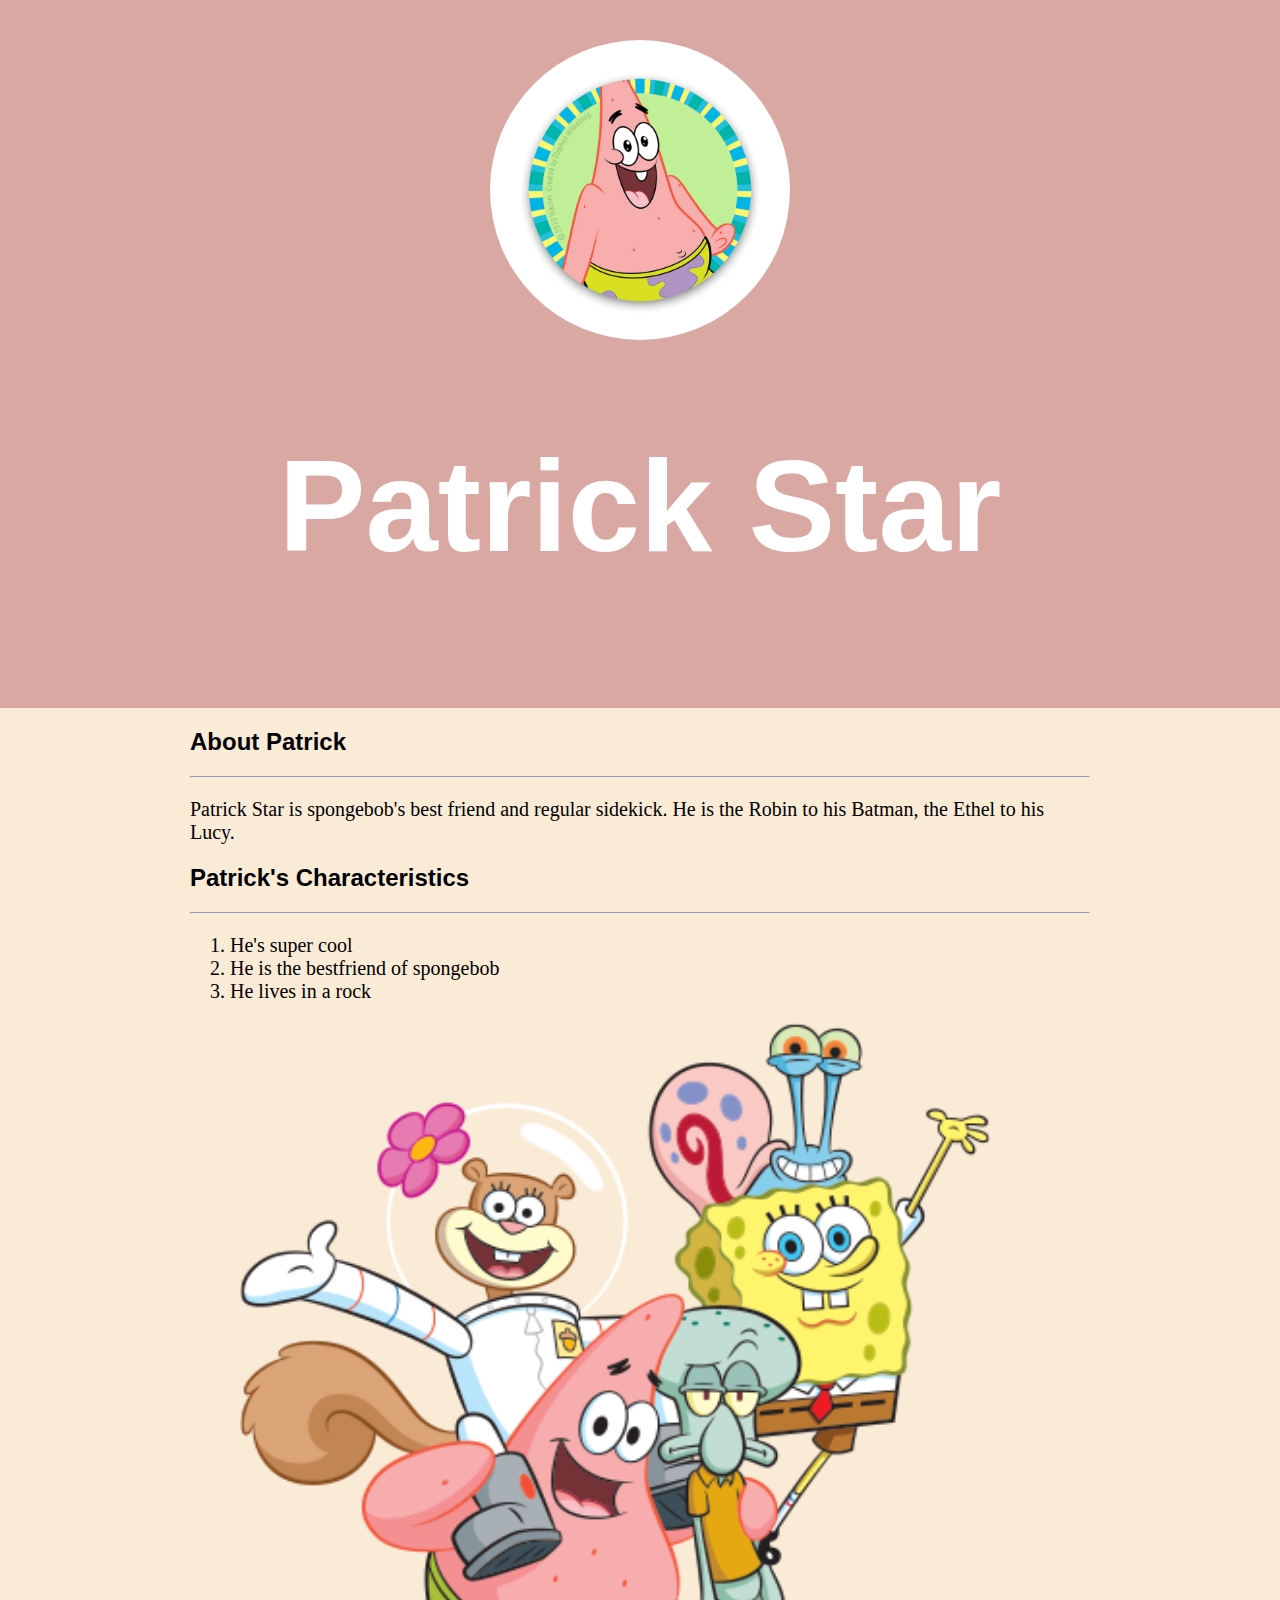
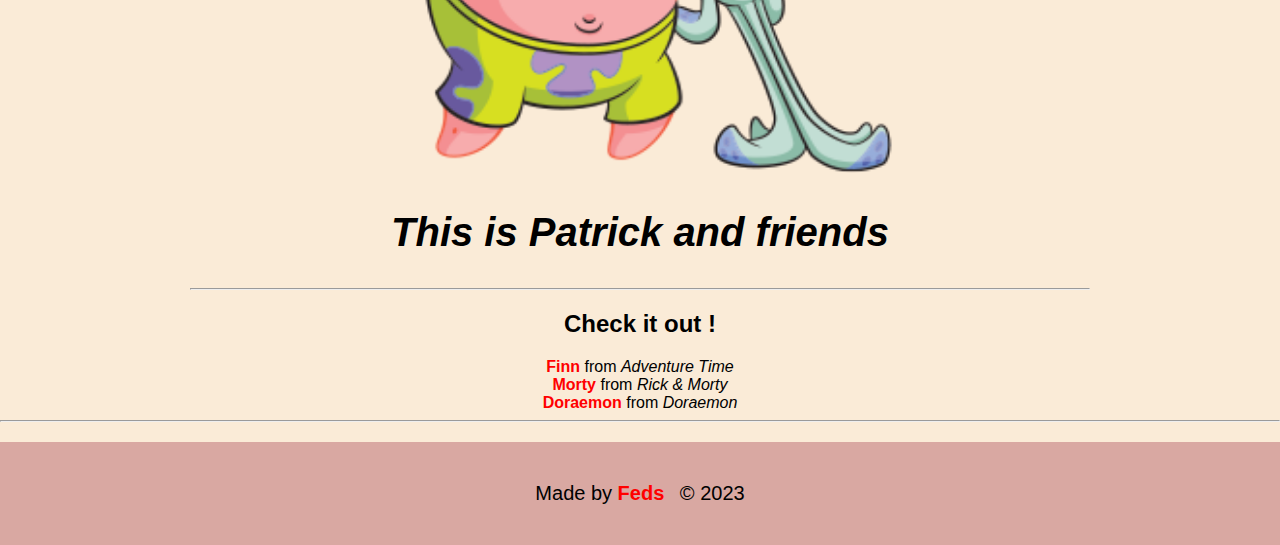
<file: index.html>
<!DOCTYPE html>
<html>
<head>
<title>Patrick Star</title>
<link rel="stylesheet" type="text/css" href="css/feds.css">
</head>
<body>
<div class="wrapper">
<header>
<img src="img/gpat.jpg">
<h1>Patrick Star</h1>


</header>
<div class="content">
<h2>About Patrick</h2>
<hr>

<p>Patrick Star is spongebob's best friend and regular sidekick. He is the Robin to his Batman, the Ethel to his Lucy.</p>

<h2>Patrick's Characteristics</h2>
<hr>
<ol>
<li>He's super cool</li>
<li>He is the bestfriend of spongebob</li>
<li>He lives in a rock</li>
</ol>
<img class="big-image" src="img/gg.jpg">
<h2 class="caption"><b>This is Patrick and friends</b></h2>
<hr>
</div>
<div class="gg">
<h2>Check it out !</h2>
<ul>
<li>
<a href="hTps://wreckitralph.fandom.com/wiki/Vanellope_von_Schweetz" target="_blank"
title="Visit Finn's page"><b>Finn</b></a> from <i>Adventure Time</i></li>

<li><a href="https://samuel-ryan-pineda.github.io/WS02-MID1/"
target="_blank" title="Visit Morty's page"><b>Morty</b></a> from <i>Rick & Morty</i></li>

<li><a href="https://louiegomez17.github.io/WS02-MID1/"
target="_blank" title="Visit Doraemon's page"><b>Doraemon</b></a> from <i>Doraemon</i></li>

</ul>
<hr>
</div>
<footer>
<ul>
<li>Made by <a href="https://www.facebook.com/fidelhenry.cabanting.7?mibextid=7cd5pb" target="_blank"

title="View Fidel henry's FB"><b>Feds</b></a></li>
<li>&copy; 2023</li>
</ul>
</footer>
</div>

</body>
</html>
</file>
<file: css/feds.css>
html, body{
font-family: Arial, Helvetica,sans-serif;
margin: 0;
background-color: antiquewhite;



}
header{
font-family: Arial, Helvetica, sans-serif;
background-color: #D9A8A2;
padding: 40px;
text-align: center;


}
h1{
font-size: 130px;
color: white;

}

header img{
border-radius: 174px;
width: 300px;
height: 300px;

}
p{
	font-size: 20px;
	font-family: 'Times New Roman', Times, serif;

}
ol{
	font-family: 'Times New Roman', Times, serif;
	font-size: 20px;
}
.content{

max-width: 900px;
margin: 0 auto;
padding: 0 20px;

}


img.big-image{

width: 750px;
height: 750px;
margin-left: 50px;



}
h2.caption{
	text-align: center;
font-size: 40px;
color: black;
font-style: italic;
}
.gg{
	text-align: center;
font-size: 16px;

}
ul{

list-style: none;
padding: 0;
margin: 0;
}
a{
color: red;
text-decoration: none;
}

footer{
	
margin-top: 20px;
padding: 40px 20px;
background-color: #D9A8A2;
font-size: 20px;
}
footer ul{
text-align: center;
}
footer ul li{
display: inline-block;
margin: 0 5px;
}
</file>
